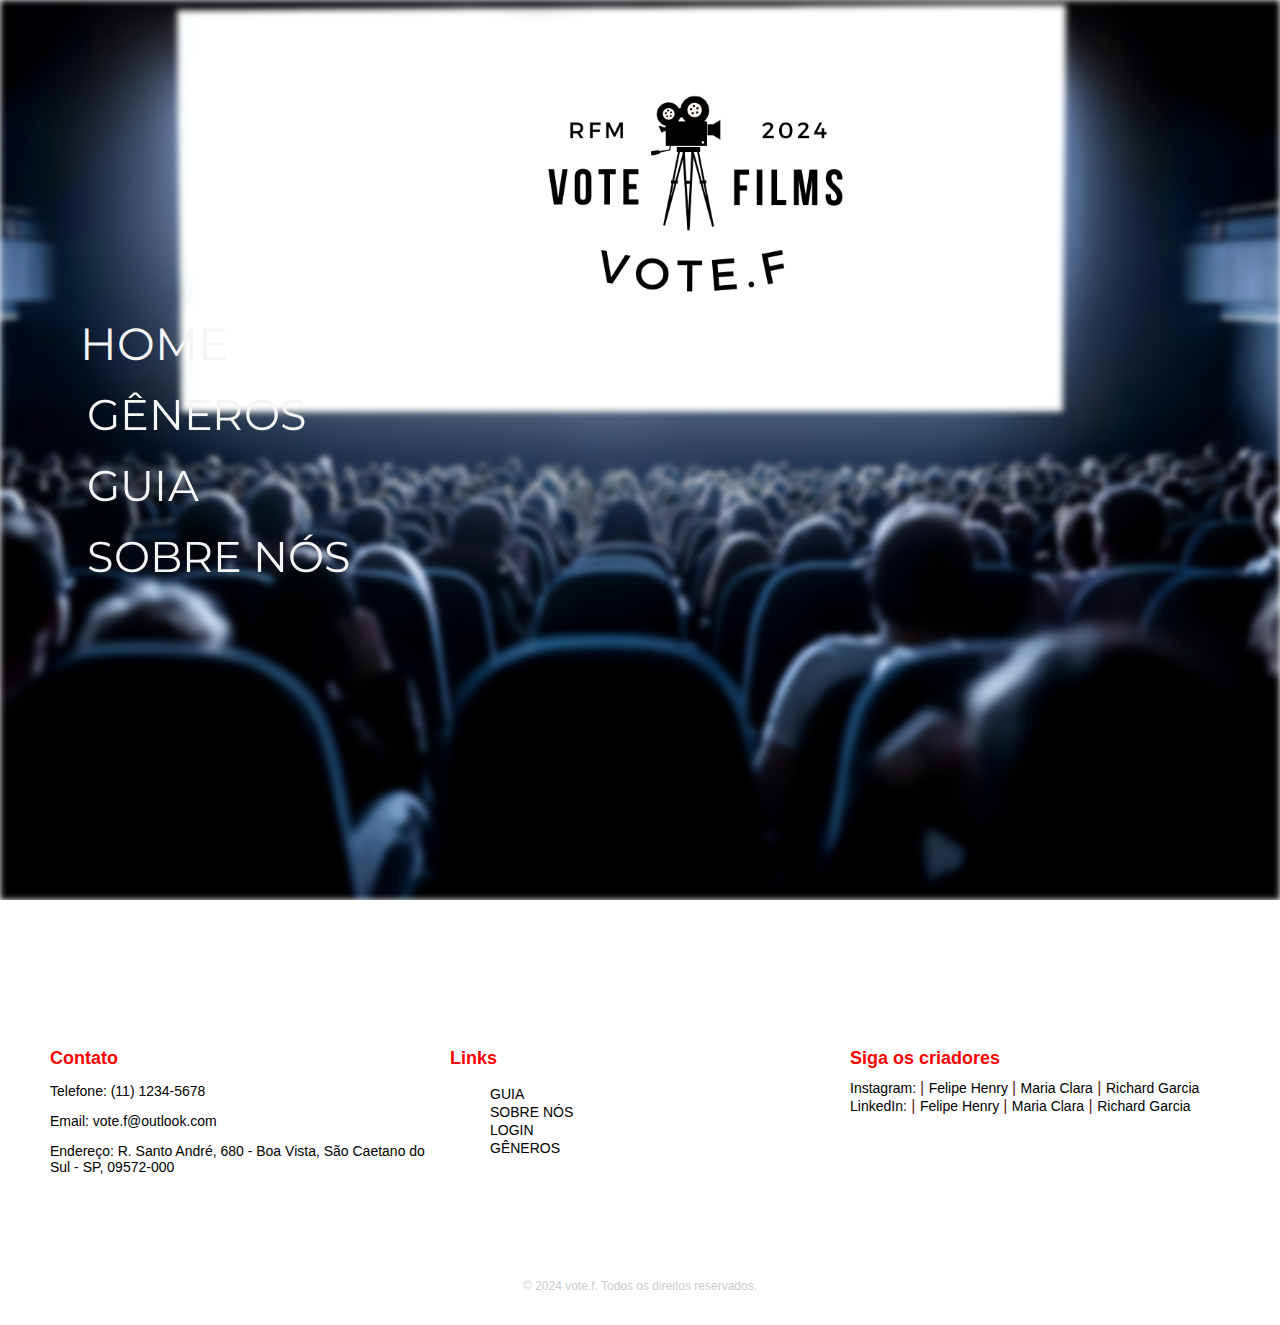
<file: pages/index.html>
<!DOCTYPE html>
<html lang="pt-BR">

<head>
    <meta charset="UTF-8">
    <meta name="viewport" content="width=device-width, initial-scale=1.0">
    <title>VOTE.F</title>
    <link rel="stylesheet" href="../assets/css/styleHome.css">
    <link rel="icon" href="../assets/img/icon/VOTE (1).png">
 


</head>

<body>
    <!---menu e background-->
    <header class="header-fundo">


        <img src="../assets/img/img/backgrund_plateia.png" class="header-img">
        <div class="principal_fundo_img">
            <img src="../assets/img/img-logo/3.png" class="logo-img" alt="logo"
                style="position: absolute; z-index: 10;">
        </div>
        <nav class="menu">

            <ul>
                <li>
                    <a href="../pages/index.html">Home</a>
                    <a href="../pages/generos.html">Gêneros</a>
                    <a href="../pages/guia.html">Guia</a>
                    <a href="../pages/sobre.html">Sobre Nós</a>

                </li>
                
            </ul>
        </nav>
    </header>
      <!--footer-->
      <footer>
        <div class="footer-container">
            <!--  -->
            <div class="footer-section contact">
                <h3>Contato</h3>
                <p>Telefone: (11) 1234-5678</p>
                <p>Email: vote.f@outlook.com</p>
                <p>Endereço: R. Santo André, 680 - Boa Vista, São Caetano do Sul - SP, 09572-000</p>
            </div>

            <!--  -->
            <div class="footer-section links">
                <h3>Links</h3>
                <ul>
                    <li><a href="../pages/guia.html">GUIA</a></li>
                    <li><a href="../pages/sobre.html">SOBRE NÓS</a></li>
                    <li><a href="../pages/loginCadastro.php">LOGIN</a></li>
                    <li><a href="../pages/generos.html">GÊNEROS</a></li>
                </ul>
            </div>

            <!--  -->
            <div id="f" class="footer-section social">
                <h3>Siga os criadores</h3>
                <a href="#f" >Instagram: </a> |
                <a href="https://www.instagram.com/felipehenryss/profilecard/?igsh=MXVkZXFvNWt1bjdqaw==" target="_blank">Felipe Henry </a> |
                <a href="https://www.instagram.com/ma.rgnto?igsh=dnM2azZsMXowMG43" target="_blank"> Maria Clara</a> |
                <a href="https://www.instagram.com/011_s0usax/profilecard/?igsh=ZDd3YzAxcGFib2Rr" target="_blank"> Richard Garcia</a> <br>
                <a href="#" target="_blank">LinkedIn:</a> |
                <a href="https://www.linkedin.com/in/felipe-henry-severino-sacchi-621983337/" target="_blank">Felipe Henry </a> |
                <a href="https://www.linkedin.com/in/maria-clara-reginato-b44b63339/" target="_blank"> Maria Clara</a> |
                <a href="https://www.linkedin.com/in/richard-sousa-garcia-b91986337?utm_source=share&utm_campaign=share_via&utm_content=profile&utm_medium=android_app" target="_blank"> Richard Garcia</a> 
            </div>
        </div>
        <div class="footer-bottom">
            <p>&copy; 2024 vote.f. Todos os direitos reservados.</p>
        </div>
       
    </footer>
</body>


</html>
</file>
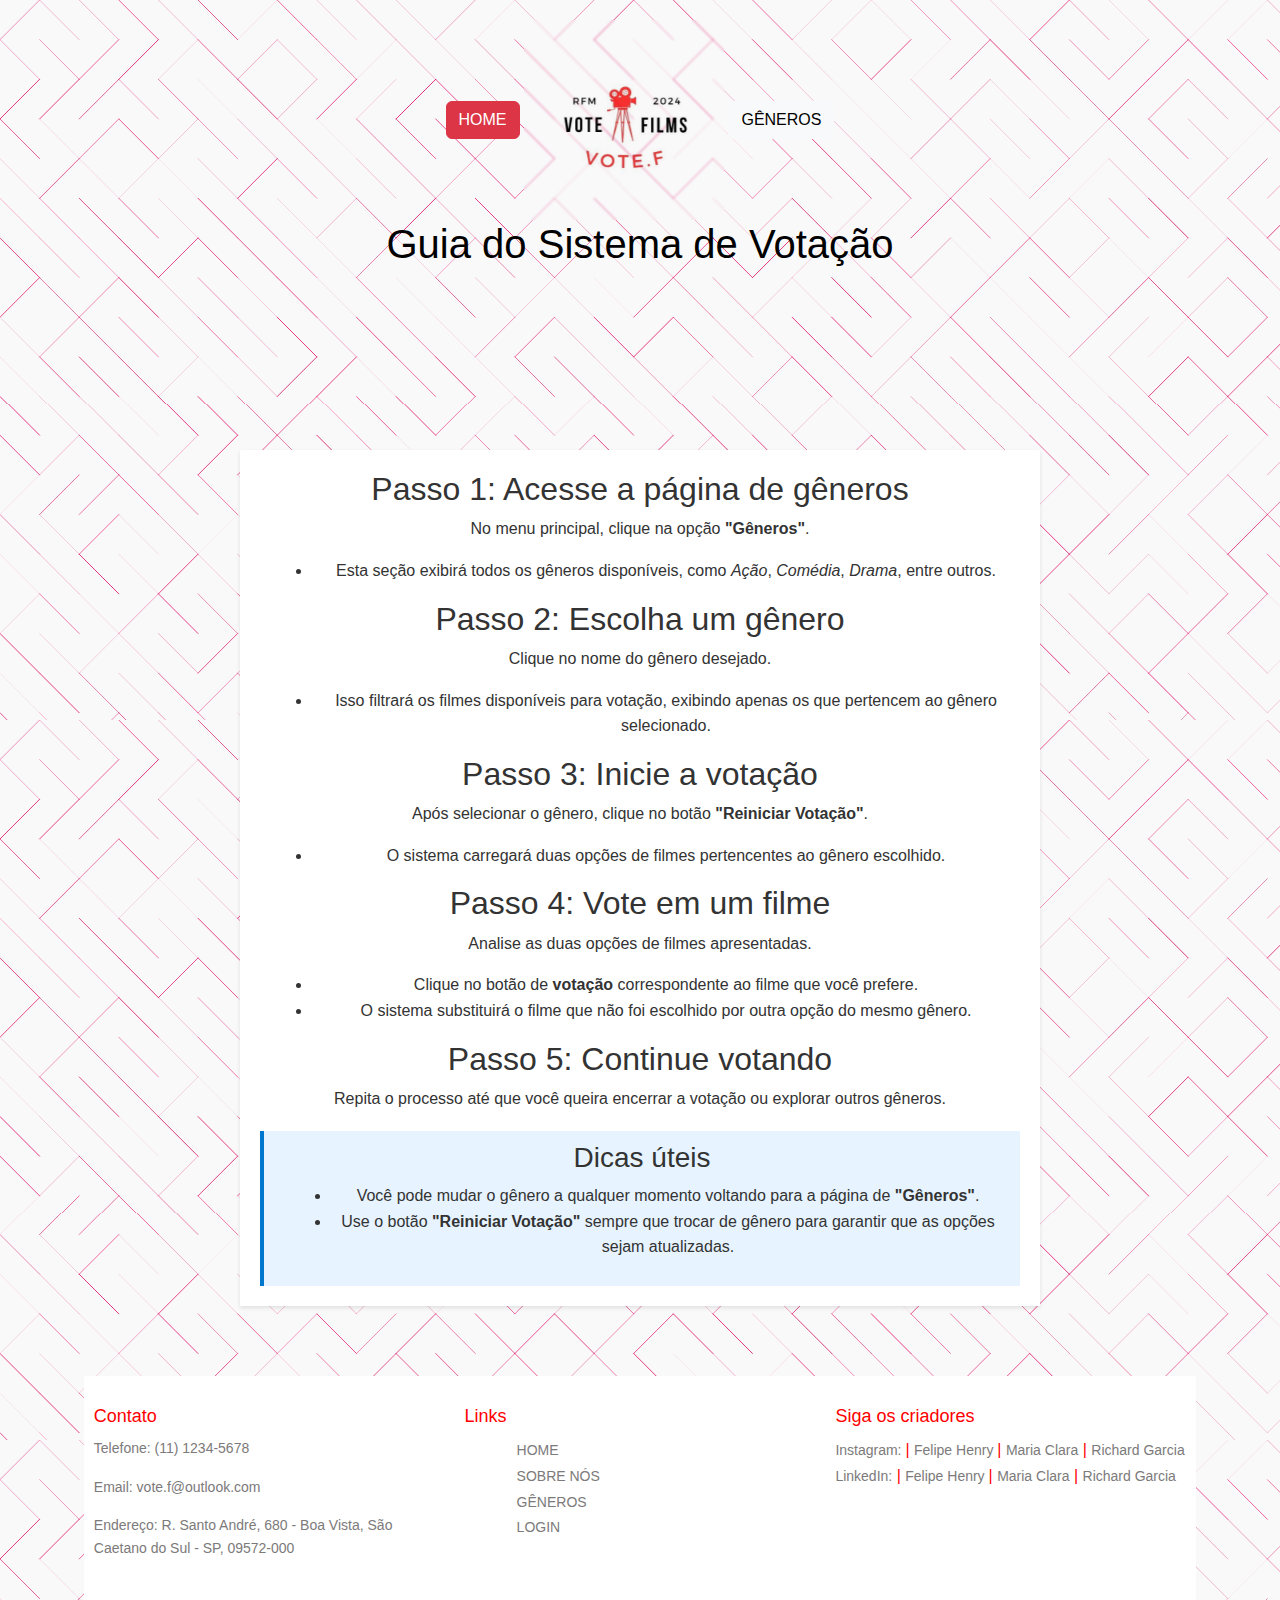
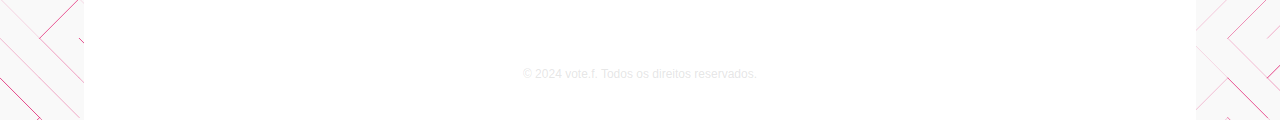
<file: pages/guia.html>
<!DOCTYPE html>
<html lang="pt-BR">

<head>
    <meta charset="UTF-8">
    <meta name="viewport" content="width=device-width, initial-scale=1.0">
    <title>Guia para votar</title>
    <link href="https://cdn.jsdelivr.net/npm/bootstrap@5.3.3/dist/css/bootstrap.min.css" rel="stylesheet"
        integrity="sha384-QWTKZyjpPEjISv5WaRU9OFeRpok6YctnYmDr5pNlyT2bRjXh0JMhjY6hW+ALEwIH" crossorigin="anonymous">
    <link rel="stylesheet" href="../assets/css/styleGuia.css">
    <link rel="icon" href="../assets/img/icon/VOTE (1).png">

</head>

<body>
    <header>
        <div class="menu__home_login">
            <a href="../pages/index.html"> <button type="button" class="btn btn-danger">HOME</button></a>
            <img src="../assets/img/img-logo/1.jpg" class="img__menu">
            <a href="../pages/generos.html"> <button type="button" class="btn btn-light">GÊNEROS</button></a>
        </div>
        <h1 class="titulo-guia">Guia do Sistema de Votação</h1>
        </div>
</header>

<!--Passo a Passo de como votar-->
        <main class="main-guia">
            <h2 class="titulo-passos">Passo 1: Acesse a página de gêneros</h2>
            <p>No menu principal, clique na opção <strong>"Gêneros"</strong>.</p>
            <ul class="lista-guia">
                <li>Esta seção exibirá todos os gêneros disponíveis, como <em>Ação</em>, <em>Comédia</em>,
                    <em>Drama</em>, entre outros.
                </li>
            </ul>

            <h2  class="titulo-passos">Passo 2: Escolha um gênero</h2>
            <p>Clique no nome do gênero desejado.</p>
            <ul class="lista-guia">
                <li>Isso filtrará os filmes disponíveis para votação, exibindo apenas os que pertencem ao gênero
                    selecionado.</li>
            </ul>

            <h2 class="titulo-passos">Passo 3: Inicie a votação</h2>
            <p>Após selecionar o gênero, clique no botão <strong>"Reiniciar Votação"</strong>.</p>
            <ul class="lista-guia">
                <li>O sistema carregará duas opções de filmes pertencentes ao gênero escolhido.</li>
            </ul>

            <h2 class="titulo-passos">Passo 4: Vote em um filme</h2>
            <p>Analise as duas opções de filmes apresentadas.</p>
            <ul class="lista-guia">
                <li>Clique no botão de <strong>votação</strong> correspondente ao filme que você prefere.</li>
                <li>O sistema substituirá o filme que não foi escolhido por outra opção do mesmo gênero.</li>
            </ul>

            <h2 class="titulo-passos">Passo 5: Continue votando</h2>
            <p>Repita o processo até que você queira encerrar a votação ou explorar outros gêneros.</p>

            <div class="dicas">
                <h3 class="titulo-passos">Dicas úteis</h3>
                <ul class="lista-guia">
                    <li>Você pode mudar o gênero a qualquer momento voltando para a página de
                        <strong>"Gêneros"</strong>.
                    </li>
                    <li>Use o botão <strong>"Reiniciar Votação"</strong> sempre que trocar de gênero para garantir que
                        as opções sejam atualizadas.</li>

                </ul>
            </div>
        </main>

        <!--footer-->
    <footer>
        <div class="footer-container">
            <!--  -->
            <div class="footer-section contact">
                <h3>Contato</h3>
                <p>Telefone: (11) 1234-5678</p>
                <p>Email: vote.f@outlook.com</p>
                <p>Endereço: R. Santo André, 680 - Boa Vista, São Caetano do Sul - SP, 09572-000</p>
            </div>

            <!--  -->
            <div class="footer-section links">
                <h3>Links</h3>
                <ul>
                    <li><a href="../pages/index.html">HOME</a></li>
                    <li><a href="../pages/sobre.html">SOBRE NÓS</a></li>
                    <li><a href="../pages/generos.html">GÊNEROS</a></li>
                    <li><a href="../pages/loginCadastro.php">LOGIN</a></li>
                </ul>
            </div>

            <!--  -->
            <div id="f" class="footer-section social">
                <h3>Siga os criadores</h3>
                <a href="#f" >Instagram: </a> |
                <a href="https://www.instagram.com/felipehenryss/profilecard/?igsh=MXVkZXFvNWt1bjdqaw==" target="_blank">Felipe Henry </a> |
                <a href="https://www.instagram.com/ma.rgnto?igsh=dnM2azZsMXowMG43" target="_blank"> Maria Clara</a> |
                <a href="https://www.instagram.com/011_s0usax/profilecard/?igsh=ZDd3YzAxcGFib2Rr" target="_blank"> Richard Garcia</a> <br>
                <a href="#" target="_blank">LinkedIn:</a> |
                <a href="https://www.linkedin.com/in/felipe-henry-severino-sacchi-621983337/" target="_blank">Felipe Henry </a> |
                <a href="https://www.linkedin.com/in/maria-clara-reginato-b44b63339/" target="_blank"> Maria Clara</a> |
                <a href="https://www.linkedin.com/in/richard-sousa-garcia-b91986337?utm_source=share&utm_campaign=share_via&utm_content=profile&utm_medium=android_app" target="_blank"> Richard Garcia</a> 
            </div>
        </div>
        <div class="footer-bottom">
            <p>&copy; 2024 vote.f. Todos os direitos reservados.</p>
        </div>
       
    </footer>
    
    </section>

    
</body>

</html>
</file>
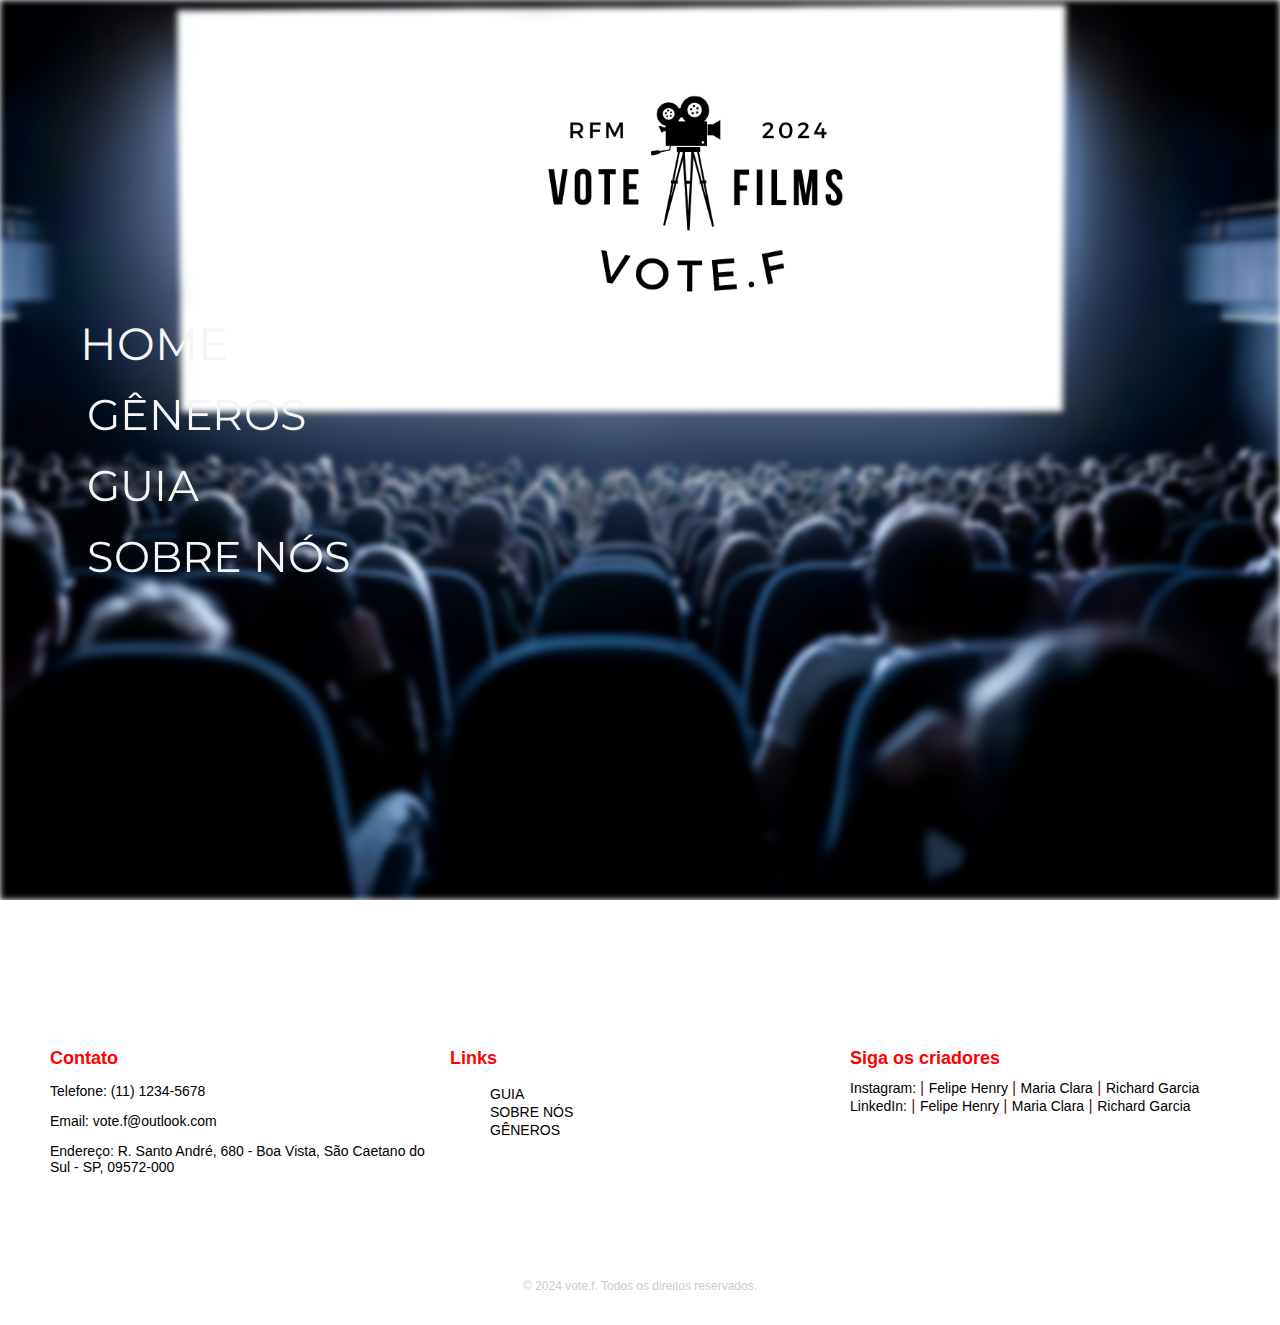
<file: pages/home.html>
<!DOCTYPE html>
<html lang="pt-BR">

<head>
    <meta charset="UTF-8">
    <meta name="viewport" content="width=device-width, initial-scale=1.0">
    <title>VOTE.F</title>
    <link rel="stylesheet" href="../assets/css/styleHome.css">
    <link rel="icon" href="../assets/img/icon/voteicon.png">
 


</head>

<body>
    <!---menu e background-->
    <header class="header-fundo">


        <img src="../assets/img/img/backgrund_plateia.png" class="header-img">
        <div class="principal_fundo_img">
            <img src="../assets/img/img-logo/3.png" class="logo-img" alt="logo"
                style="position: absolute; z-index: 10;">
        </div>
        <nav class="menu">

            <ul>
                <li>
                    <a href="../pages/home.html">Home</a>
                    <a href="../pages/generos.html">Gêneros</a>
                    <a href="../pages/guia.html">Guia</a>
                    <a href="../pages/sobre.html">Sobre Nós</a>

                </li>
                
            </ul>
        </nav>
    </header>
      <!--footer-->
      <footer>
        <div class="footer-container">
            <!--  -->
            <div class="footer-section contact">
                <h3>Contato</h3>
                <p>Telefone: (11) 1234-5678</p>
                <p>Email: vote.f@outlook.com</p>
                <p>Endereço: R. Santo André, 680 - Boa Vista, São Caetano do Sul - SP, 09572-000</p>
            </div>

            <!--  -->
            <div class="footer-section links">
                <h3>Links</h3>
                <ul>
                    <li><a href="../pages/guia.html">GUIA</a></li>
                    <li><a href="../pages/sobre.html">SOBRE NÓS</a></li>
                    <li><a href="../pages/generos.html">GÊNEROS</a></li>
                </ul>
            </div>

            <!--  -->
            <div id="f" class="footer-section social">
                <h3>Siga os criadores</h3>
                <a href="#f" >Instagram: </a> |
                <a href="https://www.instagram.com/felipehenryss/profilecard/?igsh=MXVkZXFvNWt1bjdqaw==" target="_blank">Felipe Henry </a> |
                <a href="https://www.instagram.com/ma.rgnto?igsh=dnM2azZsMXowMG43" target="_blank"> Maria Clara</a> |
                <a href="https://www.instagram.com/011_s0usax/profilecard/?igsh=ZDd3YzAxcGFib2Rr" target="_blank"> Richard Garcia</a> <br>
                <a href="#" target="_blank">LinkedIn:</a> |
                <a href="https://www.linkedin.com/in/felipe-henry-severino-sacchi-621983337/" target="_blank">Felipe Henry </a> |
                <a href="https://www.linkedin.com/in/maria-clara-reginato-b44b63339/" target="_blank"> Maria Clara</a> |
                <a href="https://www.linkedin.com/in/richard-sousa-garcia-b91986337?utm_source=share&utm_campaign=share_via&utm_content=profile&utm_medium=android_app" target="_blank"> Richard Garcia</a> 
            </div>
        </div>
        <div class="footer-bottom">
            <p>&copy; 2024 vote.f. Todos os direitos reservados.</p>
        </div>
       
    </footer>
</body>


</html>
</file>
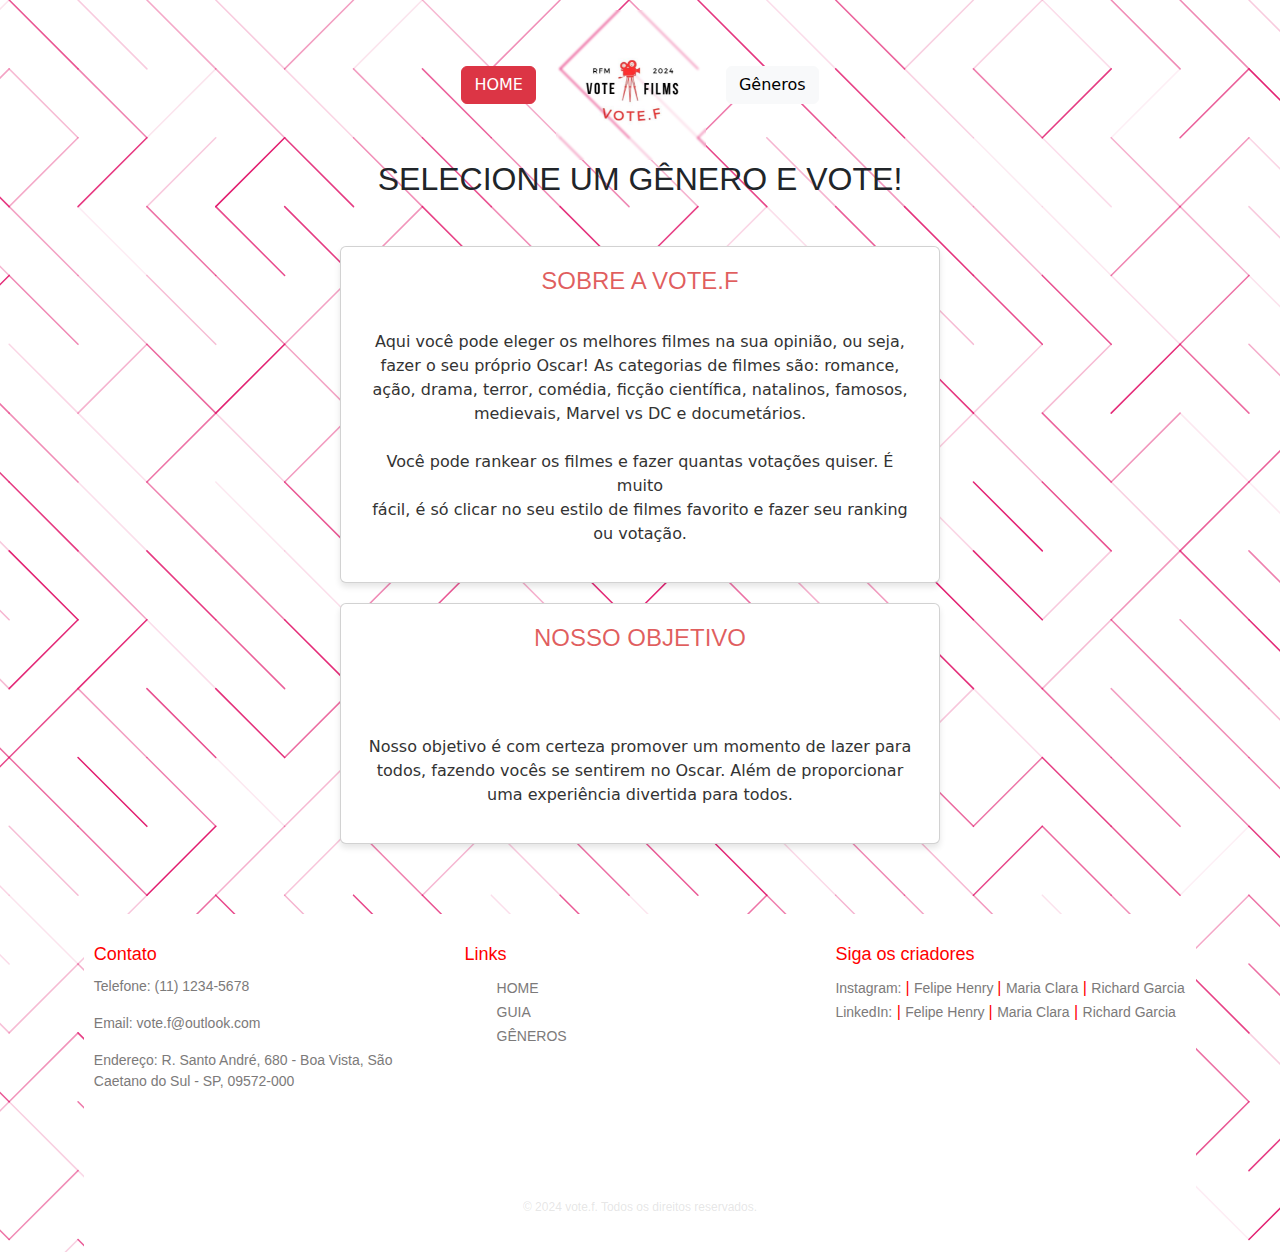
<file: pages/sobre.html>
<!DOCTYPE html>
<html lang="pt-BR">
<head>
    <meta charset="UTF-8">
    <meta name="viewport" content="width=device-width, initial-scale=1.0">
    <title>Sobre nós</title>
    <link rel="stylesheet" href="../assets/css/styleSobre.css">
    <link rel="icon" href="../assets/img/icon/voteicon.png" >
    <link href="https://cdn.jsdelivr.net/npm/bootstrap@5.3.3/dist/css/bootstrap.min.css" rel="stylesheet" integrity="sha384-QWTKZyjpPEjISv5WaRU9OFeRpok6YctnYmDr5pNlyT2bRjXh0JMhjY6hW+ALEwIH" crossorigin="anonymous">
    
</head>
<body>
  


 <!---menu-->
<header>
    <div class="menu__home_login">
        <a href="../pages/home.html">  
            <button type="button" class="btn btn-danger">HOME</button>
        </a>
        <img src="../assets/img/img-logo/1.jpg" class="img__menu">  
        <a href="../pages/generos.html"> 
            <button type="button" class="btn btn-light">Gêneros</button>
        </a>
    </div>
    <h2>Selecione um Gênero e Vote!</h2>
</header>




    <section>
    <!---texto sobre-->

    <section>
    <div class="container">
    <div class="card">
        <h2>Sobre a Vote.f</h2>
        <p><br>Aqui você pode eleger os melhores filmes na sua opinião, ou seja, fazer o seu próprio Oscar! As categorias de filmes são: romance, ação, drama, terror, comédia, ficção científica, natalinos, famosos, medievais, Marvel vs DC e documetários. <br><br>Você pode rankear os filmes e fazer quantas votações quiser. É muito <br> fácil, é só clicar no seu estilo de filmes favorito e fazer seu ranking ou votação.</p>
    </div>
    <div class="card">
        <h2>Nosso objetivo</h2>
        <p><br><br><br>Nosso objetivo é com certeza promover um momento de lazer para todos, fazendo vocês se sentirem no Oscar. Além de proporcionar uma experiência divertida para todos.</p>
    </div>
</div>

    </section>




  
           
  <section>                                                                                                                                                                                                                                                                                                                                                                                                                                                                        


          <!--footer-->
          <footer>
            <div class="footer-container">
                <!--  -->
                <div class="footer-section contact">
                    <h3>Contato</h3>
                    <p>Telefone: (11) 1234-5678</p>
                    <p>Email: vote.f@outlook.com</p>
                    <p>Endereço: R. Santo André, 680 - Boa Vista, São Caetano do Sul - SP, 09572-000</p>
                </div>
    
                <!--  -->
                <div class="footer-section links">
                    <h3>Links</h3>
                    <ul>
                        <li><a href="../pages/home.html">HOME</a></li>
                        <li><a href="../pages/guia.html">GUIA</a></li>
                        <li><a href="../pages/generos.html">GÊNEROS</a></li>

                    </ul>
                </div>
    
                <!--  -->
                <div id="f" class="footer-section social">
                    <h3>Siga os criadores</h3>
                    <a href="#f" >Instagram: </a> |
                    <a href="https://www.instagram.com/felipehenryss/profilecard/?igsh=MXVkZXFvNWt1bjdqaw==" target="_blank">Felipe Henry </a> |
                    <a href="https://www.instagram.com/ma.rgnto?igsh=dnM2azZsMXowMG43" target="_blank"> Maria Clara</a> |
                    <a href="https://www.instagram.com/011_s0usax/profilecard/?igsh=ZDd3YzAxcGFib2Rr" target="_blank"> Richard Garcia</a> <br>
                    <a href="#" target="_blank">LinkedIn:</a> |
                    <a href="https://www.linkedin.com/in/felipe-henry-severino-sacchi-621983337/" target="_blank">Felipe Henry </a> |
                    <a href="https://www.linkedin.com/in/maria-clara-reginato-b44b63339/" target="_blank"> Maria Clara</a> |
                    <a href="https://www.linkedin.com/in/richard-sousa-garcia-b91986337?utm_source=share&utm_campaign=share_via&utm_content=profile&utm_medium=android_app" target="_blank"> Richard Garcia</a> 
                </div>
            </div>
            <div class="footer-bottom">
                <p>&copy; 2024 vote.f. Todos os direitos reservados.</p>
            </div>
           
        </footer>

 
    
</body>
</html>
</file>
<file: assets/css/styleHome.css>
/* Fontes */
@import url('https://fonts.googleapis.com/css2?family=Montserrat:wght@700&display=swap');

/* Style */
body {
    margin: 0;
}

/* Logo */
.logo {
    opacity: 100%;
}

.logo-img {
    top: 2%;
    left: 40%;
    width: 40dvh;
    height: 40dvh;
    opacity: 1 !important;
    z-index: 10;
    filter: none;
    border-radius: 90px;
    object-fit: contain;
}

/* Fundo da imagem principal */
.principal_fundo_img {
    background-color: #ffffff;
    width: 30dvh;
    height: 30dvh;
    z-index: 9;
}

.header-fundo {
    position: relative;
    width: 100%;
    height: 100vh;
    overflow: hidden;
}

.header-img {
    width: 100%;
    height: 100%;
    object-fit: cover;
    position: absolute;
    top: 0;
    left: 0;
    z-index: 1;
    opacity: 150%;
    filter: blur(3px);
}

/* Menu */
.menu {
    position: absolute;
    top: 50dvh;
    left: 5%;
    transform: translateY(-50%);
    z-index: 10;
    padding: 1rem;
}

.menu ul {
    list-style: none;
    margin: 0;
    padding: 0;
}

.login-text {
    color: red;
}

.menu a {
    font-family: 'Montserrat', sans-serif;
    display: block;
    font-size: 5vmin;
    text-decoration: none;
    text-transform: uppercase;
    color: rgb(245, 245, 245);
    padding: 0.5rem 0;
    transform: scale(0.95);
    transition: transform 550ms linear, opacity 250ms linear;
}

.menu a:first-of-type {
    transform: scale(1);
    opacity: 1;
}

.menu:hover a:not(:hover) {
    transform: scale(0.95);
    opacity: 0.25;
}

.menu a:hover {
    transform: scale(1);
    opacity: 1;
}

/* Footer */
footer {
    margin-top: 100px;
    color: rgb(100, 38, 38);
    padding: 20px 0;
    font-family: Arial, sans-serif;
}

.footer-container {
    display: flex;
    justify-content: space-around;
    flex-wrap: wrap;
    max-width: 1200px;
    margin: 0 auto;
}

.footer-section {
    flex: 1;
    margin: 10px;
    min-width: 200px;
}

.footer-section h3 {
    margin-bottom: 10px;
    font-size: 18px;
    color: red;
}

.footer-section p,
.footer-section a {
    color: #000000;
    font-size: 14px;
    text-decoration: none;
}

.footer-section a:hover {
    color: #f0f0f0;
    text-decoration: underline;
}

.footer-bottom {
    text-align: center;
    margin-top: 80px;
    font-size: 12px;
    color: #aaaaaaa6;
}

footer ul li {
    list-style-type: none;
}

/* Responsivo - Ajustes para telas pequenas */

@media (max-width: 1024px) {
    /* Ajustes para tablets e telas médias */
    .logo-img {
        margin-right: 20px;
        width: 20dvh;
        height: 20dvh;
    }

    .menu {
        top: 60dvh;
        left: 10%;
    }

    .menu a {
        font-size: 4vmin;
    }

    .footer-container {
        flex-direction: column;
        align-items: center;
    }

    .footer-section {
        margin: 20px 0;
        width: 100%;
    }

    .footer-bottom {
        margin-top: 20px;
        font-size: 14px;
    }
}

@media (max-width: 768px) {
    /* Ajustes para smartphones em modo paisagem */
    .logo-img {
        width: 40dvh;
        height: 40dvh;
        right: 10%;
    }

    .menu {
        top: 70dvh;
        left: 10%;
    }

    .menu a {
        font-size: 6vmin;
    }

    .footer-container {
        flex-direction: column;
        align-items: center;
    }

    .footer-section {
        width: 100%;
    }

    .footer-bottom {
        margin-top: 20px;
        font-size: 14px;
    }
}

@media (max-width: 480px) {
    /* Ajustes para smartphones em modo retrato */
    .logo-img {
        width: 40dvh;
        height: 40dvh;
        left: 10%;
    }

    .menu {
        top: 80dvh;
        left: 5%;
    }

    .menu a {
        font-size: 7vmin;
    }

    .footer-container {
        flex-direction: column;
        align-items: center;
    }

    .footer-section {
        width: 100%;
    }

    .footer-bottom {
        margin-top: 20px;
        font-size: 14px;
    }
}
</file>
<file: assets/css/styleGuia.css>
body{
padding: 0 20px;
    margin: 0;
    display: flex;
    flex-direction: column;
    align-items: center;
    justify-content: center;
   background-image: url(../img/Fundo/ttten\ \(1\).svg);
}

header {
    height: 50vh;
    min-height: 450px;
    display: flex;
    flex-direction: column;
    align-items: center;
    padding: 10px 20px;
    text-align: center;
}
.menu__home_login{
    margin-top: 10px;
    scale: (10);
 }

 .menu__home_login img{
    width: 200px;
    height:200px;
    mix-blend-mode: multiply;
    backdrop-filter: blur(1px);
 }
 body {
    font-family: Arial, sans-serif;
    line-height: 1.6;
    margin: 0;
    padding: 0;
    background-color: #f9f9f9;
    color: #333;
}
.titulo-guia{
    color: black;
}
.main-guia {
    padding: 20px;
    max-width: 800px;
    margin: auto;
    text-align: center;
    box-shadow: 0 2px 4px rgba(0, 0, 0, 0.1);
    background-color: white;
}

ul {
    list-style-type: disc;
    margin-left: 20px;
}
.dicas {
    background: #e7f3ff;
    border-left: 4px solid #0077cc;
    padding: 10px 15px;
    margin-top: 20px;
}




/* rodapé */


footer {
    margin-top: 70px;
    background-color: white;
    color: red;
    padding: 20px 0;
    font-family: Arial, sans-serif;
}
 
.footer-container {
    display: flex;
    justify-content: space-around;
    flex-wrap: wrap;
    max-width: 2000px;
    margin: 0 ;
}
 
.footer-section {
    flex: 1;
    margin: 10px;
    min-width: 200px;
}
 
.footer-section h3 {
    margin-bottom: 10px;
    font-size: 18px;
    color: red;
}
 
.footer-section p,
.footer-section a {
    color: #7c7a7a;
    font-size: 14px;
    text-decoration: none;
   
}
 
.footer-section a:hover {
    color: #f0f0f0;
    text-decoration: underline;
}
 
.footer-bottom {
    text-align: center;
    margin-top: 80px;
    font-size: 12px;
    color: #aaaaaa4d;
}
footer ul li{
    list-style-type: none;
}
</file>
<file: assets/css/styleSobre.css>
body {
    padding: 0;
    margin: 0;
    display: flex;
    flex-direction: column;
    align-items: center; 
    justify-content: center; 
    text-align: center; 
    background-image: url(../img/Fundo/ttten\ \(1\).svg);
    background-size: cover;
    background-position: center;
}

.menu__home_login {
    margin-top: 10px;
    display: flex;
    align-items: center;
    justify-content: center;
    gap: 20px; 
}

.menu__home_login img {
    width: 150px;
    height: 150px;
    mix-blend-mode: multiply;
    backdrop-filter: blur(1px);
}

h2 {
    font-family: 'Montserrat', sans-serif;
    font-size: 2em;
    text-transform: uppercase;
    color: black;
    margin: 40px 0;
    text-align: center;
}

.container {
    margin-top: 40px;
    display: flex;
    flex-direction: column;
    align-items: center;
    gap: 20px; 
    
}

.card {
    background-color: rgb(164, 4, 4);
    border-radius: 10px;
    box-shadow: 0 4px 6px rgba(0, 0, 0, 0.1);
    padding: 20px;
    max-width: 600px;
    text-align: center;
}

.card h2 {
    margin-bottom: 10px;
    font-size: 1.5em;
    color: #d10a0aa8;
}

.card p {
    font-size: 1em;
    color: #333;
    line-height: 1.5;
}




/* rodapé */


footer {
    margin-top: 70px;
    background-color: white;
    color: red;
    padding: 20px 0;
    font-family: Arial, sans-serif;
}
 
.footer-container {
    display: flex;
    justify-content: space-around;
    flex-wrap: wrap;
    max-width: 2000px;
    margin: 0 ;
}
 
.footer-section {
    flex: 1;
    margin: 10px;
    min-width: 200px;
}
 
.footer-section h3 {
    margin-bottom: 10px;
    font-size: 18px;
    color: red;
}
 
.footer-section p,
.footer-section a {
    color: #7c7a7a;
    font-size: 14px;
    text-decoration: none;
   
}
 
.footer-section a:hover {
    color: #f0f0f0;
    text-decoration: underline;
}
 
.footer-bottom {
    text-align: center;
    margin-top: 80px;
    font-size: 12px;
    color: #aaaaaa4d;
}
footer ul li{
    list-style-type: none;
}
</file>
